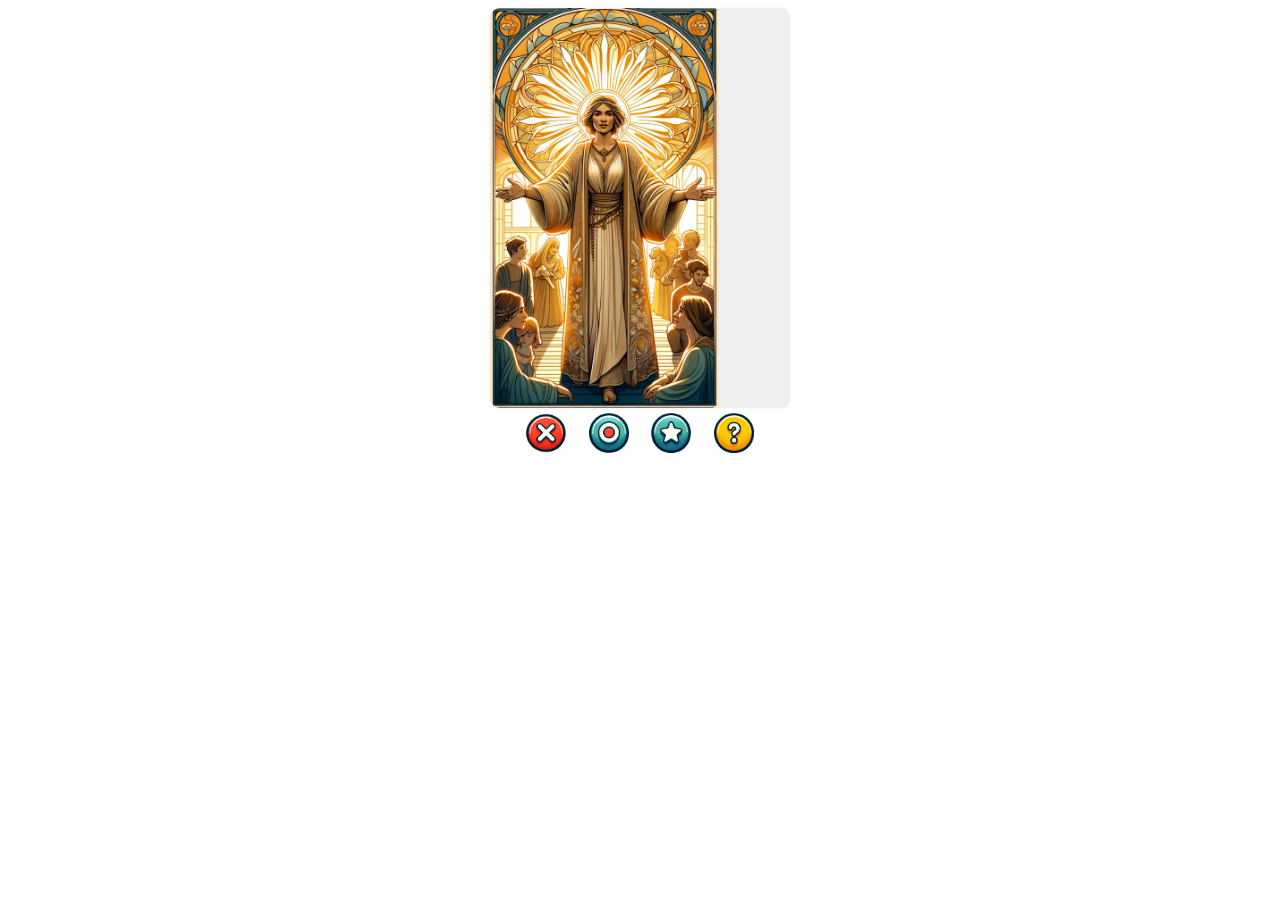
<file: index.html>
<!DOCTYPE html>
<html lang="en">
<head>
    <meta charset="UTF-8">
    <meta name="viewport" content="width=device-width, initial-scale=1.0">
    <title>Personality Test App</title>
    <link rel="stylesheet" href="style.css">
</head>
<body>
    <div id="questionCard" class="question-card">
        <!-- Image will be loaded here -->
    </div>
    <div class="button-container">
        <img src="/img/button-x.png" id="button-x" alt="Left Swipe">
        <img src="/img/button-o.png" id="button-o" alt="Right Swipe">
        <img src="/img/button-star.png" id="button-star" alt="Up Swipe">
        <img src="/img/button-qmark.png" id="button-qmark" alt="Down Swipe">
    </div>
    <script src="script.js"></script>
</body>
</html>
</file>
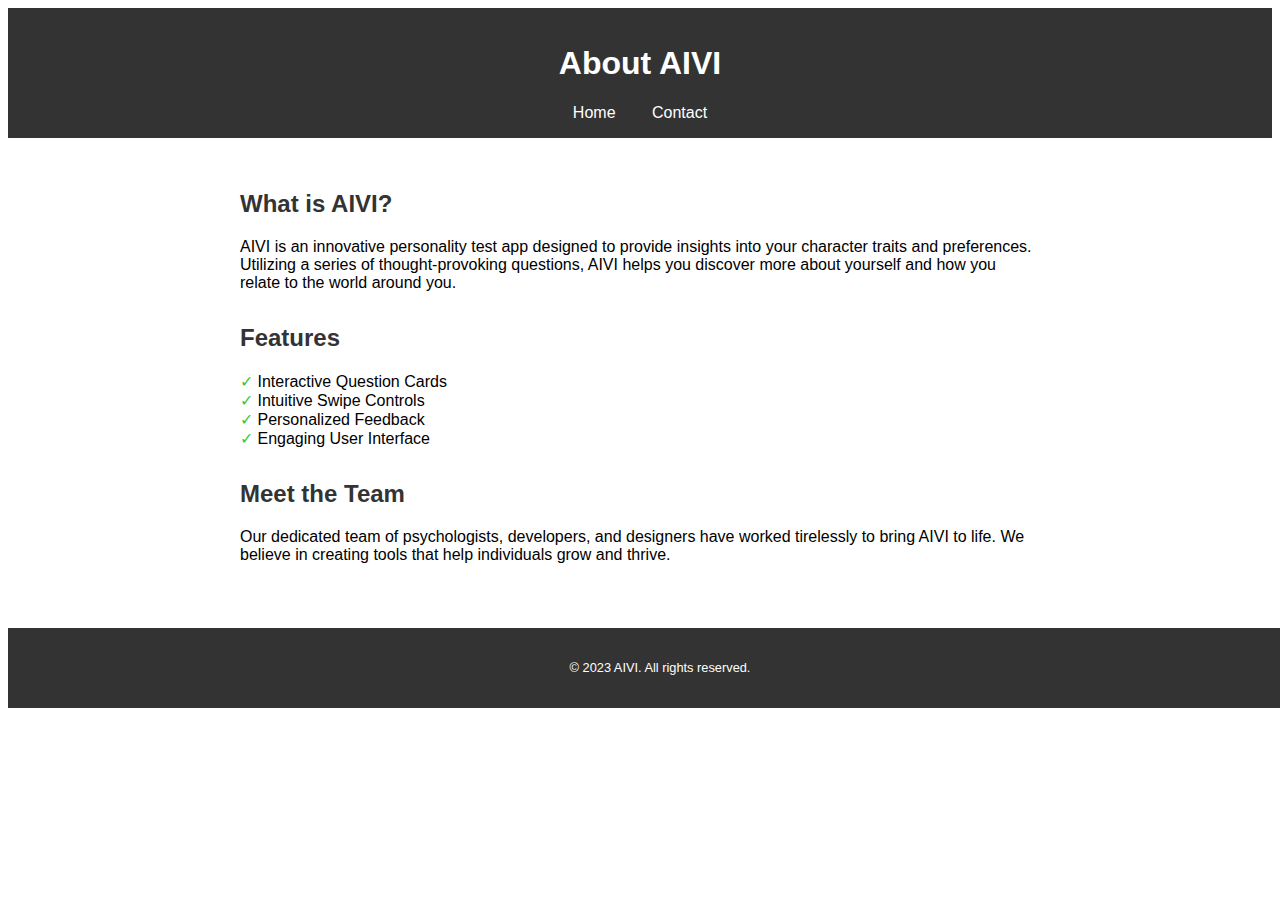
<file: about.html>
<!DOCTYPE html>
<html lang="en">
<head>
    <meta charset="UTF-8">
    <meta name="viewport" content="width=device-width, initial-scale=1.0">
    <title>About AIVI</title>
    <link rel="stylesheet" href="style.css">
</head>
<body>
    <header class="app-header">
        <h1>About AIVI</h1>
        <nav>
            <a href="index.html">Home</a>
            <a href="contact.html">Contact</a>
        </nav>
    </header>    
    <main class="main-content">
        <section class="about-section">
            <h2>What is AIVI?</h2>
            <p>AIVI is an innovative personality test app designed to provide insights into your character traits and preferences. Utilizing a series of thought-provoking questions, AIVI helps you discover more about yourself and how you relate to the world around you.</p>
        </section>
        
        <section class="features-section">
            <h2>Features</h2>
            <ul>
                <li>Interactive Question Cards</li>
                <li>Intuitive Swipe Controls</li>
                <li>Personalized Feedback</li>
                <li>Engaging User Interface</li>
            </ul>
        </section>
        
        <section class="team-section">
            <h2>Meet the Team</h2>
            <p>Our dedicated team of psychologists, developers, and designers have worked tirelessly to bring AIVI to life. We believe in creating tools that help individuals grow and thrive.</p>
            <!-- Team members' photos and bios could be added here -->
        </section>
    </main>
    
    <footer class="app-footer">
        <p>&copy; 2023 AIVI. All rights reserved.</p>
    </footer>
    
    <script src="script.js"></script>
</body>
</html>
</file>
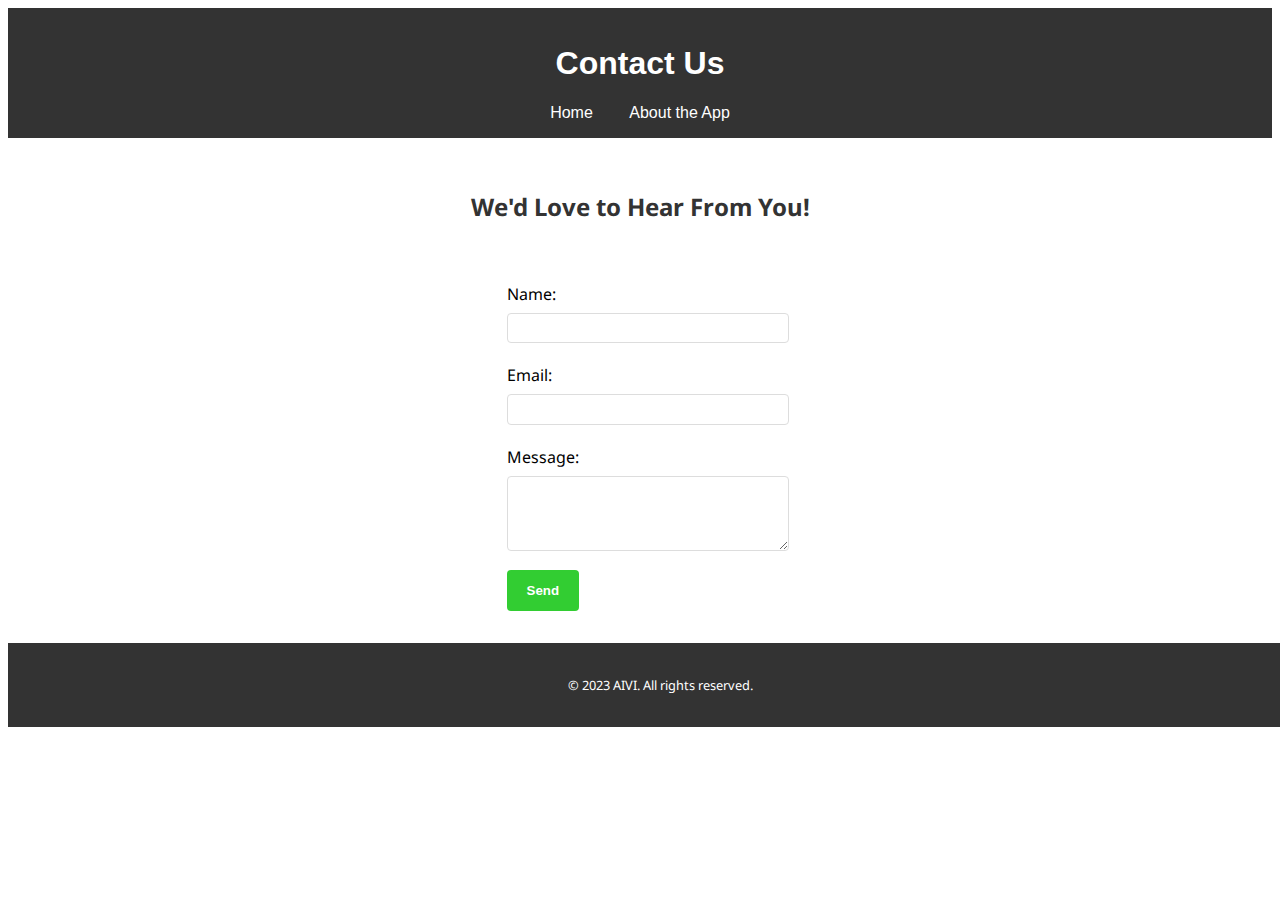
<file: contact.html>
<!DOCTYPE html>
<html lang="en">
<head>
    <meta charset="UTF-8">
    <meta name="viewport" content="width=device-width, initial-scale=1.0">
    <title>Contact Us - AIVI</title>
    <link rel="stylesheet" href="style.css">
    <link href="https://fonts.googleapis.com/css2?family=Noto+Sans:wght@400;700&family=Noto+Sans+KR:wght@400;700&display=swap" rel="stylesheet">
</head>
<body>
    <header class="app-header">
        <h1>Contact Us</h1>
        <nav>
            <a href="index.html">Home</a>
            <a href="about.html">About the App</a>
        </nav>
    </header>
    
    <main class="main-content">
        <section class="contact-section">
            <h2>We'd Love to Hear From You!</h2>
            <form action="mailto:dustin@kookmin.ac.kr" method="post" enctype="text/plain">
                <label for="name">Name:</label>
                <input type="text" id="name" name="name" required>
                
                <label for="email">Email:</label>
                <input type="email" id="email" name="email" required>
                
                <label for="message">Message:</label>
                <textarea id="message" name="message" rows="4" required></textarea>
                
                <input type="submit" value="Send">
            </form>
        </section>
    </main>
    
    <footer class="app-footer">
        <p>&copy; 2023 AIVI. All rights reserved.</p>
    </footer>
    
    <script src="script.js"></script>
</body>
</html>
</file>
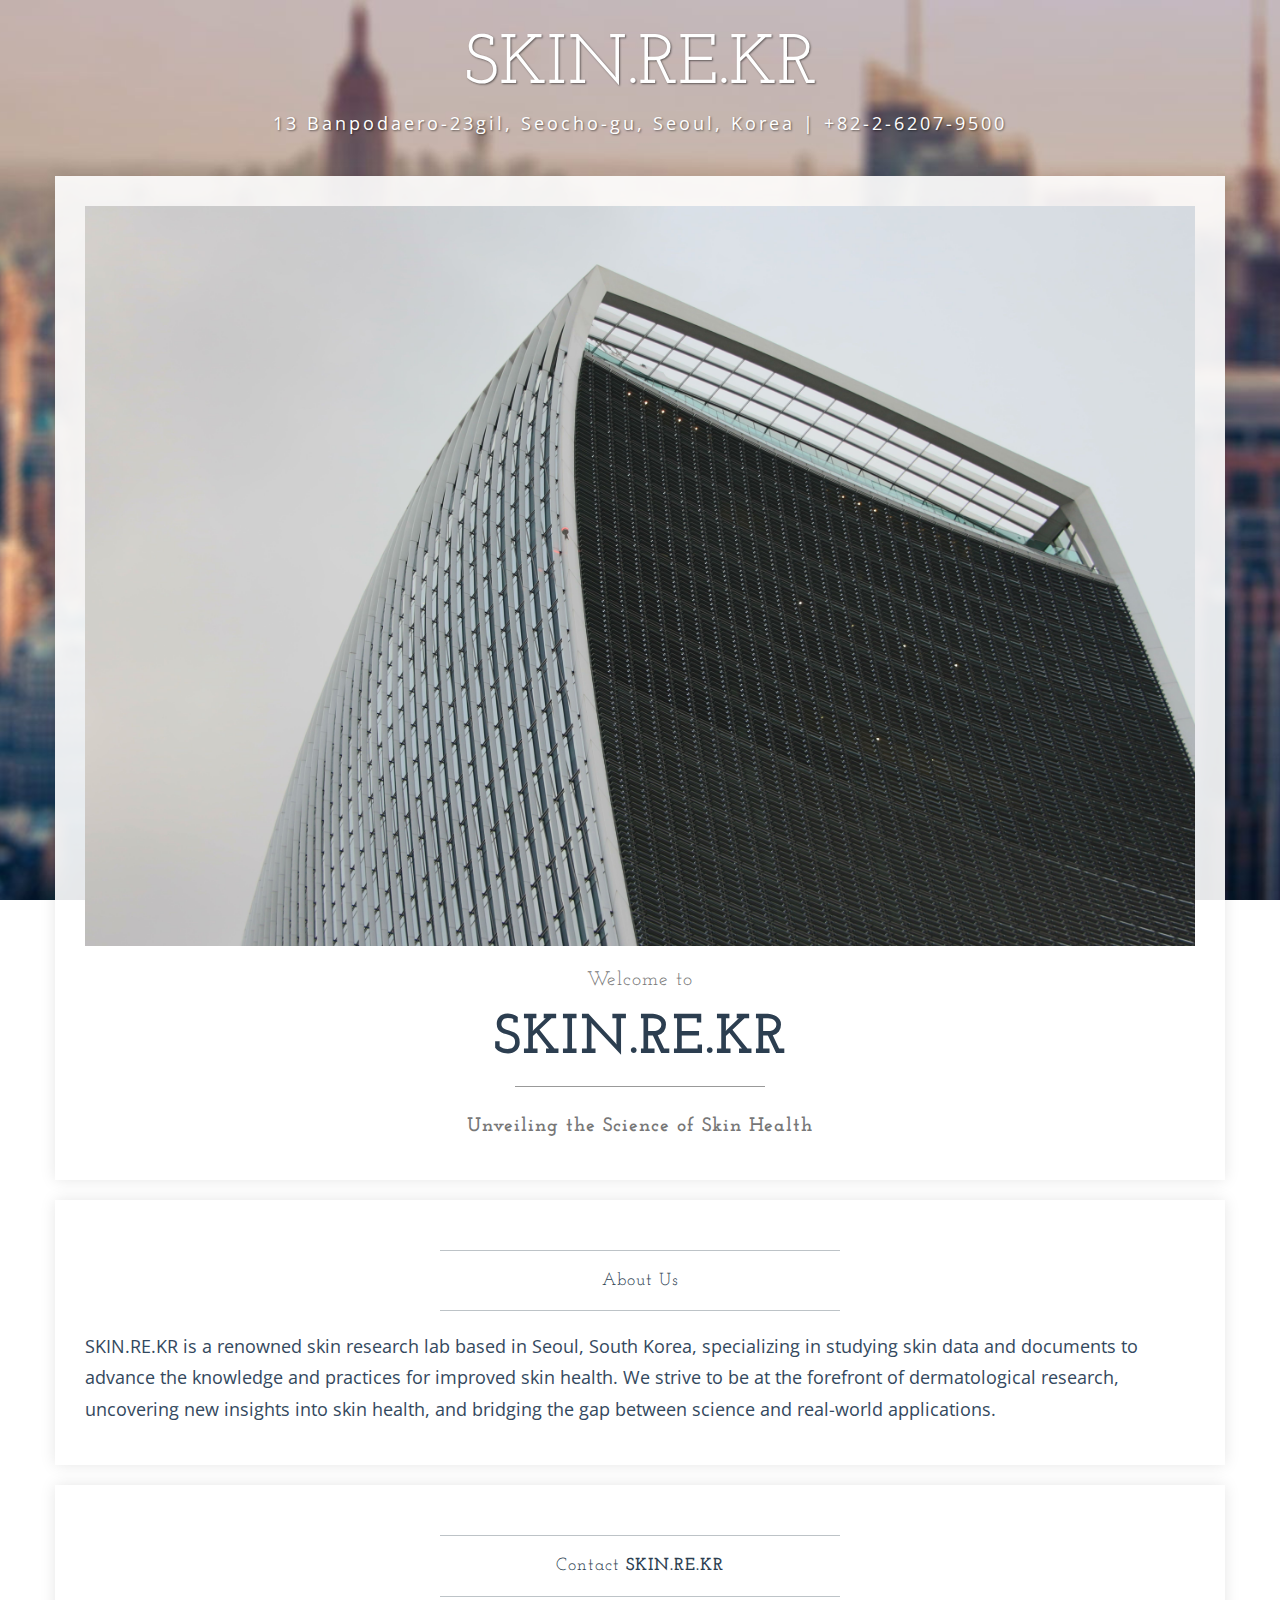
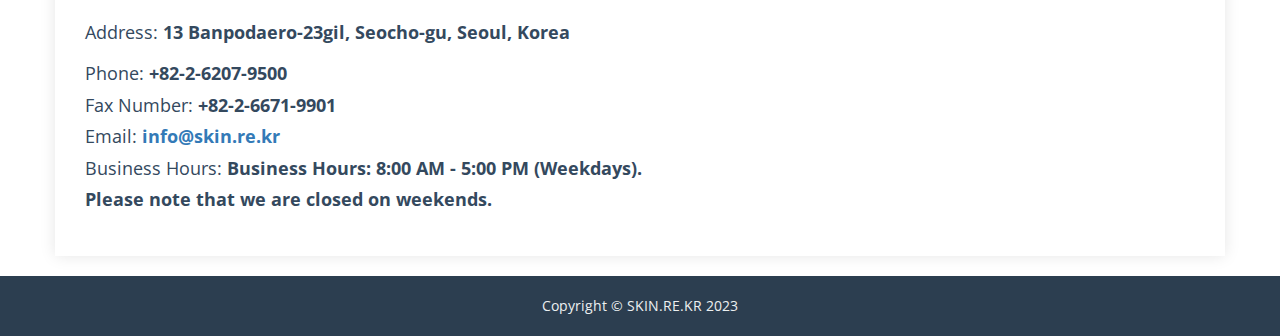
<file: index_old.html>
<!DOCTYPE html>
<html lang="en">

<head>

    <meta charset="utf-8">
    <meta http-equiv="X-UA-Compatible" content="IE=edge">
    <meta name="viewport" content="width=device-width, initial-scale=1">
    <meta name="description" content="">
    <meta name="author" content="">

    
    <title>SKIN.RE.KR</title>
    

    <!-- Bootstrap Core CSS -->
    <link href="css/bootstrap.min.css" rel="stylesheet">

    <!-- Custom CSS -->
    <link href="css/business-casual.css" rel="stylesheet">

    <!-- Fonts -->
    <link href="font-awesome/css/font-awesome.min.css" rel="stylesheet" type="text/css">
    <link href="//fonts.googleapis.com/css?family=Open+Sans:300italic,400italic,600italic,700italic,800italic,400,300,600,700,800" rel="stylesheet" type="text/css">
    <link href="//fonts.googleapis.com/css?family=Josefin+Slab:100,300,400,600,700,100italic,300italic,400italic,600italic,700italic" rel="stylesheet" type="text/css">

    <!-- HTML5 Shim and Respond.js IE8 support of HTML5 elements and media queries -->
    <!-- WARNING: Respond.js doesn't work if you view the page via file:// -->
    <!--[if lt IE 9]>
        <script src="https://oss.maxcdn.com/libs/html5shiv/3.7.0/html5shiv.js"></script>
        <script src="https://oss.maxcdn.com/libs/respond.js/1.4.2/respond.min.js"></script>
    <![endif]-->

</head>

<body>

    
    <div class="brand">SKIN.RE.KR</div>
    

    
    <div class="address-bar"> 13 Banpodaero-23gil, Seocho-gu, Seoul, Korea | +82-2-6207-9500</div>
    

    <div class="container">

        <div class="row">
            <div class="box">
                <div class="col-lg-12 text-center">
                    <img class="img-responsive img-full" src="img/office.jpg" alt="">
                    
                    <h2 class="brand-before">
                        <small>Welcome to</small>
                    </h2>
                    <h1 class="brand-name">SKIN.RE.KR</h1>
                    
                    
                    <hr class="tagline-divider">
                    <h2>
                        <small>
                            <strong>Unveiling the Science of Skin Health</strong>
                        </small>
                    </h2>
                    
                </div>
            </div>
        </div>

        
        <div class="row">
            <div class="box">
                <div class="col-lg-12">
                    
                    <hr>
                    <h2 class="intro-text text-center">
                        About Us
                    </h2>
                    <hr>
                    <hr class="visible-xs">
                    
                    
                    <p>SKIN.RE.KR is a renowned skin research lab based in Seoul, South Korea, specializing in studying skin data and documents to advance the knowledge and practices for improved skin health. We strive to be at the forefront of dermatological research, uncovering new insights into skin health, and bridging the gap between science and real-world applications.</p>
                    
                </div>
            </div>
        </div>
        

        
        <div class="row">
            <div class="box">
                <div class="col-lg-12">
                    
                    <hr>
                    <h2 class="intro-text text-center">Contact
                        <strong>SKIN.RE.KR</strong>
                    </h2>
                    <hr>
                    
                </div>
                
                
                <div class="col-lg-12">
                    
                    <p>
                        Address: <strong>13 Banpodaero-23gil, Seocho-gu, Seoul, Korea</strong>
                    </p>
                    

                    
                    <p>
                        
                            Phone: <strong>+82-2-6207-9500</strong> <br/>
                        

                        
                            Fax Number: <strong>+82-2-6671-9901</strong> <br/>
                        

                        
                            Email: <strong><a href="mailto:info%40skin.re.kr">info@skin.re.kr</a></strong> <br/>
                        

                        
                            Business Hours: <strong>Business Hours: 8:00 AM - 5:00 PM (Weekdays).</strong> <br/>
                        

                        
                            <strong>Please note that we are closed on weekends.</strong><br/>
                        
                    </p>
                    
                </div>
                
                <div class="clearfix"></div>
            </div>
        </div>
    </div>
    

    <footer>
        <div class="container">
            <div class="row">
                <div class="col-lg-12 text-center">
                    
                    
                    <div class="copyright">Copyright &copy; SKIN.RE.KR 2023</div>
                    
                </div>
            </div>
        </div>
    </footer>

    <!-- jQuery -->
    <script src="js/jquery.js"></script>

    <!-- Bootstrap Core JavaScript -->
    <script src="js/bootstrap.min.js"></script>

    

    <script type="application/ld+json">
    {
      "@context" : "http://schema.org",
      "@type" : "Organization",

      
      "name" : "SKIN.RE.KR",
      

      
      "url" : "\/\/skin.re.kr",
      

      

      
      "contactPoint" : [{
        "@type" : "ContactPoint",
        "telephone" : "+82-2-6207-9500",
        "contactType" : "customer service"
      }]
      
    }
</script>

</body>

</html>
</file>
<file: style.css>
.app-header {
    text-align: center;
    font-family: 'Noto Sans', 'Noto Sans KR', sans-serif;
}

.app-header {
    text-align: center;
    padding: 1em;
    background-color: #333;
    font-family: 'Art Nouveau', sans-serif; /* Example font */
    color: #fff;
}

.slogan {
    font-size: 1.2em;
    text-align: center;
    margin-top: -10px; /* Adjust as needed */
    color: #979797; /* Adjust as needed */
}

.hamburger-menu .menu-icon {
    cursor: pointer;
    font-size: 24px; /* Adjust size as needed */
    /* Styling for the icon */
}

.menu-content {
    display: none;
    /* Add additional styling for the menu appearance */
}

.menu-content.show {
    display: block; /* Or 'flex' or other depending on your design */
}

.main-content {
    padding: 2em;
    max-width: 800px;
    margin: auto;
}

.about-section, .features-section, .team-section {
    margin-bottom: 2em;
}

ul {
    list-style-type: none;
    padding: 0;
}

ul li::before {
    content: '✓ ';
    color: #32CD32; /* LimeGreen */
}

h2 {
    color: #333;
}

body {
    font-family: 'Noto Sans', 'Noto Sans KR', sans-serif;
}

.app-footer {
    font-size: 0.8em;
    text-align: center;
    padding: 20px;
    background-color: #333;
    color: #fff;
    position: fixed;
    bottom: 0;
    width: 100%;
}

.question-card {
    width: 300px;
    height: 400px;
    margin: auto;
    background-color: #f0f0f0;
    box-shadow: 0 0 2px rgba(0, 0, 0, 0.1);
    display: flex;
    justify-content: center;
    align-items: center;
    border-radius: 10px;
    overflow: hidden;
    background-size: contain; /* or cover */
    background-repeat: no-repeat;

    /* Styles for text */
    color: white;
    font-size: 3em; /* Adjust the size as needed */
    text-align: center;
    line-height: 1790px; /* This should be the same as the card's height for vertical centering */
    font-weight: bold;

    /* CSS for text stroke */
    -webkit-text-stroke: 2px darkorange; /* Adjust the width and color as needed */
    text-stroke: 2px darkorange; /* Standard property, may not be supported in all browsers */
}

.button-container {
    max-width: 250px; /* Same as the question card width */
    margin: 0 auto; /* This centers the button container */
    display: flex;
    justify-content: space-around;
    padding: 5px; /* Add padding if needed */
}

.button-container img {
    width: 40px; /* Adjust size as needed */
    height: 40px;
    cursor: pointer;
}

.swipe-right {
    animation: tiltRightSwipe 0.6s forwards;
}

.swipe-left {
    animation: tiltLeftSwipe 0.6s forwards;
}

.swipe-up {
    animation: swipeUp 0.6s forwards;
}

.swipe-down {
    animation: swipeDown 0.6s forwards;
}

.contact-section {
    text-align: center;
}

.contact-section form {
    margin-top: 2em;
    display: inline-block;
    text-align: left;
}

.contact-section label {
    display: block;
    margin: 0.5em 0;
}

.contact-section input[type="text"],
.contact-section input[type="email"],
.contact-section textarea {
    width: 100%;
    padding: 0.5em;
    margin-bottom: 1em;
    border: 1px solid #ddd;
    border-radius: 4px;
}

.contact-section input[type="submit"] {
    background-color: #32CD32;
    color: white;
    padding: 1em 1.5em;
    border: none;
    border-radius: 4px;
    cursor: pointer;
    font-weight: bold;
}

.contact-section input[type="submit"]:hover {
    background-color: #28a745;
}

nav a {
    margin: 0 1em;
    text-decoration: none;
    color: #fff;
}

nav a:hover {
    text-decoration: underline;
}

/* Responsiveness */
/* Adjustments for Samsung Galaxy Z Fold 4 (Unfolded Mode) */
@media (min-width: 768px) {
    .button-container {
        margin-bottom: 100px; /* Adjust this value as needed */
    }

    .app-footer {
        position: relative; /* Change to relative if it's fixed */
    }
}

/* Adjustments for smaller screens like iPhone 13 Mini */
@media (max-width: 480px) {
    .question-card {
        width: 80vw; /* Relative to viewport width */
        height: 50vh; /* Relative to viewport height */
        background-size: cover; /* Adjust as necessary */
        margin: 10px auto; /* Ensure there's space around the card */
    }

    .app-footer {
        font-size: 0.7em; /* Reduce font size */
        padding: 10px; /* Reduce padding */
    }

    .button-container {
        margin-bottom: 50px; /* Provide enough space for the buttons */
    }
}

@keyframes tiltRightSwipe {
    to {
        transform: translateX(100%) rotate(40deg);
        opacity: 0;
    }
}

@keyframes tiltLeftSwipe {
    to {
        transform: translateX(-100%) rotate(-40deg);
        opacity: 0;
    }
}

@keyframes swipeUp {
    to {
        transform: translateY(-30%);
        opacity: 0;
    }
}

@keyframes swipeDown {
    to {
        transform: translateY(10%);
        opacity: 0;
    }
}
</file>
<file: css/business-casual.css>
/*!
 * Start Bootstrap - Business Casual Bootstrap Theme (http://startbootstrap.com)
 * Code licensed under the Apache License v2.0.
 * For details, see http://www.apache.org/licenses/LICENSE-2.0.
 */

body {
    font-family: "Open Sans", "Helvetica Neue", Helvetica, Arial, sans-serif;
    background: url('../img/bg.jpg') no-repeat center center fixed;
    -webkit-background-size: cover;
    -moz-background-size: cover;
    background-size: cover;
    -o-background-size: cover;
    color: #333;  /* Darker font color for better readability */
}

h1, h2, h3, h4, h5, h6 {
    font-family: "Josefin Slab", "Helvetica Neue", Helvetica, Arial, sans-serif;
    font-weight: 700;
    letter-spacing: 1px;
    color: #2C3E50;  /* Deep blue color for headings */
}

p {
    font-size: 1.25em;
    line-height: 1.8;  /* Increased line height for better readability */
    color: #34495e;   /* Slightly dark color for paragraphs */
}

hr {
    max-width: 400px;
    border-color: #BDC3C7;  /* Light grey color for separators */
}

.brand, .address-bar {
    color: #ECF0F1;  /* Lighter text for the brand and address bar on the background */
}

.navbar-brand {
    font-weight: 900;
    letter-spacing: 2px;
}

.navbar-nav {
    font-weight: 400;
    letter-spacing: 3px;
}

.img-full {
    min-width: 100%;
}

.brand-before {
    margin: 15px 0;
}

.brand-name {
    margin: 0;
    font-size: 4em;
}

.tagline-divider {
    margin: 15px auto 3px;
    max-width: 250px;
    border-color: #999999;
}

.box {
    margin-bottom: 20px;
    padding: 30px 15px;
    background: #fff;
    background: rgba(255,255,255,0.9);
    box-shadow: 0px 0px 15px rgba(0, 0, 0, 0.1);  /* Subtle box shadow for depth */
}

.intro-text {
    font-size: 1.25em;
    font-weight: 400;
    letter-spacing: 1px;
}

.img-border {
    float: none;
    margin: 0 auto 0;
    border: #999999 solid 1px;
}

.img-left {
    float: none;
    margin: 0 auto 0;
}

/* Banner Image */
.homepage-banner img {
    width: 100%;  /* Take the full width of the container */
    height: auto; /* Maintain aspect ratio */
    max-height: 500px; /* Set a max-height to ensure it doesn't get too large */
}

/* Section Images */
.section-image img {
    width: 50%;  /* Take half the width of the container */
    height: auto; /* Maintain aspect ratio */
    margin: 20px 0; /* Some spacing around the image */
    box-shadow: 0px 0px 15px rgba(0, 0, 0, 0.1); /* A subtle shadow for depth */
}

/* Modern title style */
.modern-title {
    font-family: "Open Sans", "Helvetica Neue", Helvetica, Arial, sans-serif; /* Using Open Sans for a cleaner look */
    font-weight: 300; /* Lighter font weight for modern feel */
    letter-spacing: 2px;
    font-size: 2.5em; /* Adjust size as needed */
    margin-bottom: 30px; /* Spacing after the title */
    color: #333; /* Dark gray for a subdued look */
}

/* Centering the section image */
.section-image {
    display: block;
    max-width: 100%; /* Making sure the image is responsive */
    height: auto;
    margin: 20px auto; /* Auto margins for centering block elements */
}

.services-list {
    display: flex;
    justify-content: space-between;
    flex-wrap: wrap;
    margin: 20px 0;
}

.service-item {
    width: 23%; /* Adjust as needed for responsiveness */
    padding: 20px;
    box-shadow: 0 4px 8px rgba(0,0,0,0.1);
    border-radius: 5px;
    text-align: center;
    margin-bottom: 20px;
}

.service-icon {
    width: 50px; /* Adjust as needed */
    height: auto;
    margin-bottom: 10px;
}

.service-item h3 {
    font-size: 1.25em;
    margin-bottom: 10px;
}

.question-form {
    display: flex;
    flex-direction: column;
    align-items: center;
    gap: 10px;
}

footer {
    background: #2C3E50;  /* A consistent deep blue color for footer */
    color: #ECF0F1;   /* Lighter text for the footer */
}

footer .copyright {
    margin: 0;
    padding: 20px 0;
}

ul.icons {
    padding: 20px 0;
    list-style: none;
}

ul.icons li {
    display: inline-block;
    padding: 0 1.25em 0 0;
    font-size: 2em;   /* Larger icons for better visibility */
    color: #7F8C8D;  /* A muted grey for icons */
}

ul.icons li a {
    text-decoration: none;
}


textarea#userQuestion {
    width: 80%;
    padding: 10px;
    border: 1px solid #ccc;
    border-radius: 5px;
    resize: vertical;
    min-height: 80px;
}

button#submitQuestion {
    padding: 10px 20px;
    border: none;
    background-color: #333;
    color: #fff;
    cursor: pointer;
    border-radius: 5px;
    transition: background-color 0.3s;
}

button#submitQuestion:hover {
    background-color: #555;
}

#aiResponse {
    margin-top: 20px;
    padding: 10px;
    border: 1px solid #ccc;
    border-radius: 5px;
    background-color: #f9f9f9;
}

@media screen and (min-width:768px) {
    .brand {
        display: inherit;
        margin: 0;
        padding: 30px 0 10px;
        text-align: center;
        text-shadow: 1px 1px 2px rgba(0,0,0,0.5);
        font-family: "Josefin Slab","Helvetica Neue",Helvetica,Arial,sans-serif;
        font-size: 5em;
        font-weight: 500;
        line-height: normal;
        color: #fff;
    }

    .top-divider {
        margin-top: 0;
    }

    .img-left {
        float: left;
        margin-right: 25px;
    }

    .address-bar {
        display: inherit;
        margin: 0;
        padding: 0 0 40px;
        text-align: center;
        text-shadow: 1px 1px 2px rgba(0,0,0,0.5);
        font-size: 1.25em;
        font-weight: 400;
        letter-spacing: 3px;
        color: #fff;
    }

    .navbar {
        border-radius: 0;
    }

    .navbar-header {
        display: none;
    }

    .navbar {
        min-height: 0;
    }

    .navbar-default {
        border: none;
        background: #fff;
        background: rgba(255,255,255,0.9);
    }

    .nav>li>a {
        padding: 35px;
    }

    .navbar-nav>li>a {
        line-height: normal;
    }

    .navbar-nav {
        display: table;
        float: none;
        margin: 0 auto;
        table-layout: fixed;
        font-size: 1.25em;
    }
}

@media screen and (min-width:1200px) {
    .box:after {
        content: '';
        display: table;
        clear: both;
    }
}
</file>
